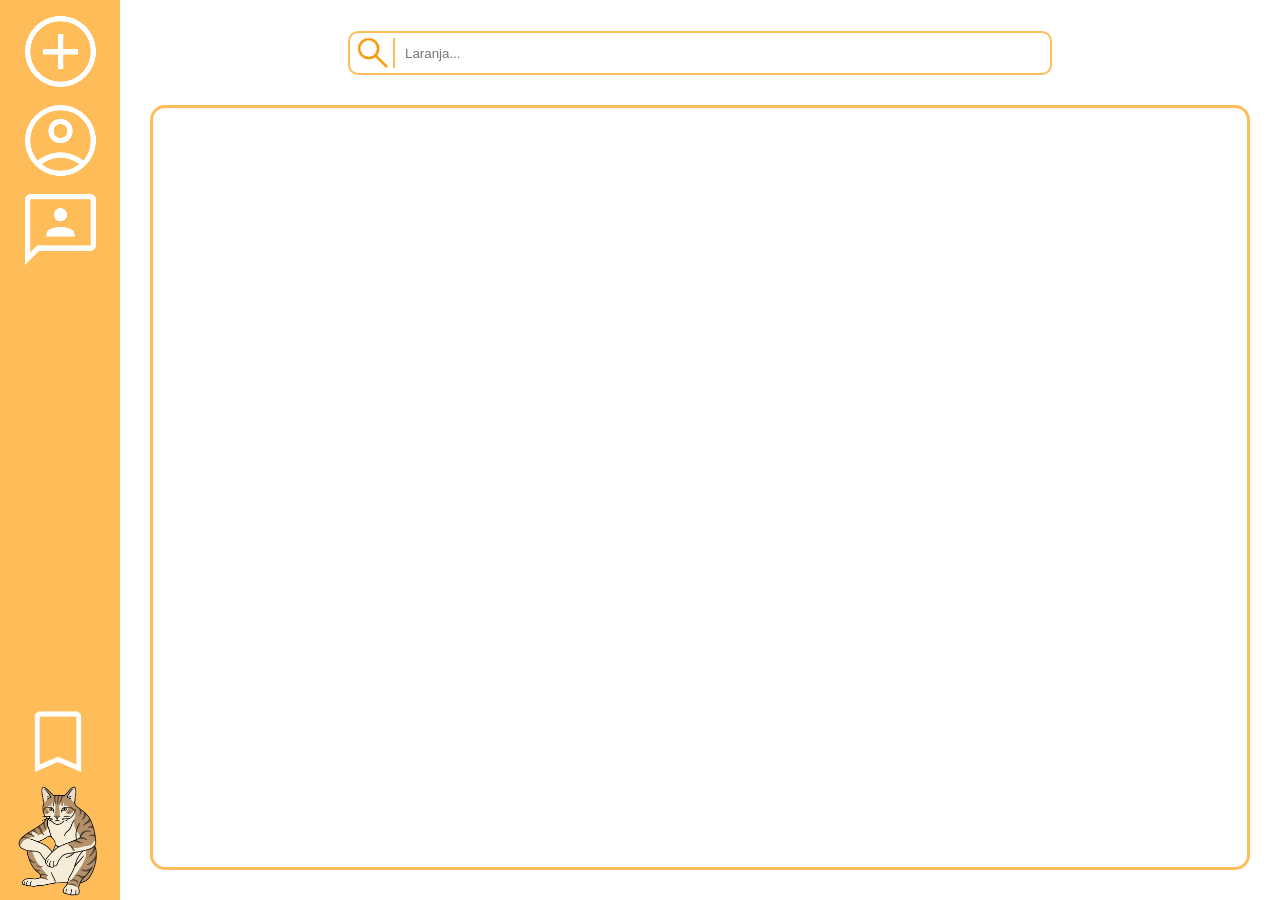
<file: web/html/index.html>
<!DOCTYPE html>
<html lang="pt-BR">
<head>
    <meta charset="UTF-8">
    <meta name="viewport" content="width=device-width, initial-scale=1.0">
    <link rel="stylesheet" type="text/css" href="../css/style.css">
    <link rel="icon" type="image/png" href="../assets/logo.png">
    <title>Ronrom</title>
</head>
<body>

    <header class="menu_lateral">
        <div class="menu_caixa">
            <div class="adicionar_botaoc1">
                <img src="../assets/adicionar_botao.png">
                <a href="user.html" id="conta_btn">
                    <img src="../assets/conta_default.png">
                </a>
                <img src="../assets/botao_chat.png">
            </div>
            <div class="gato_logoc2">
                <a href="favoritos.html">
                <img src="../assets/botao_favoritos.png">
                </a>
                <img src="../assets/logo.png">
            </div>
        </div>
    </header>

    <main class="feed">
        <div class="pesquisa">
            <div class="lupa">
                <img src="../assets/lupa_bp.png">
                <div class="linha"></div>
            </div>
            <input type="text" placeholder="Laranja..." maxlength="50">
        </div>

        <div class="caixa_gatos">
            <div class="gatos" id="gatos">
                
            </div>
        </div>
    </main>

    <script src="../js/app.js"></script>
</body>
</html>
</file>
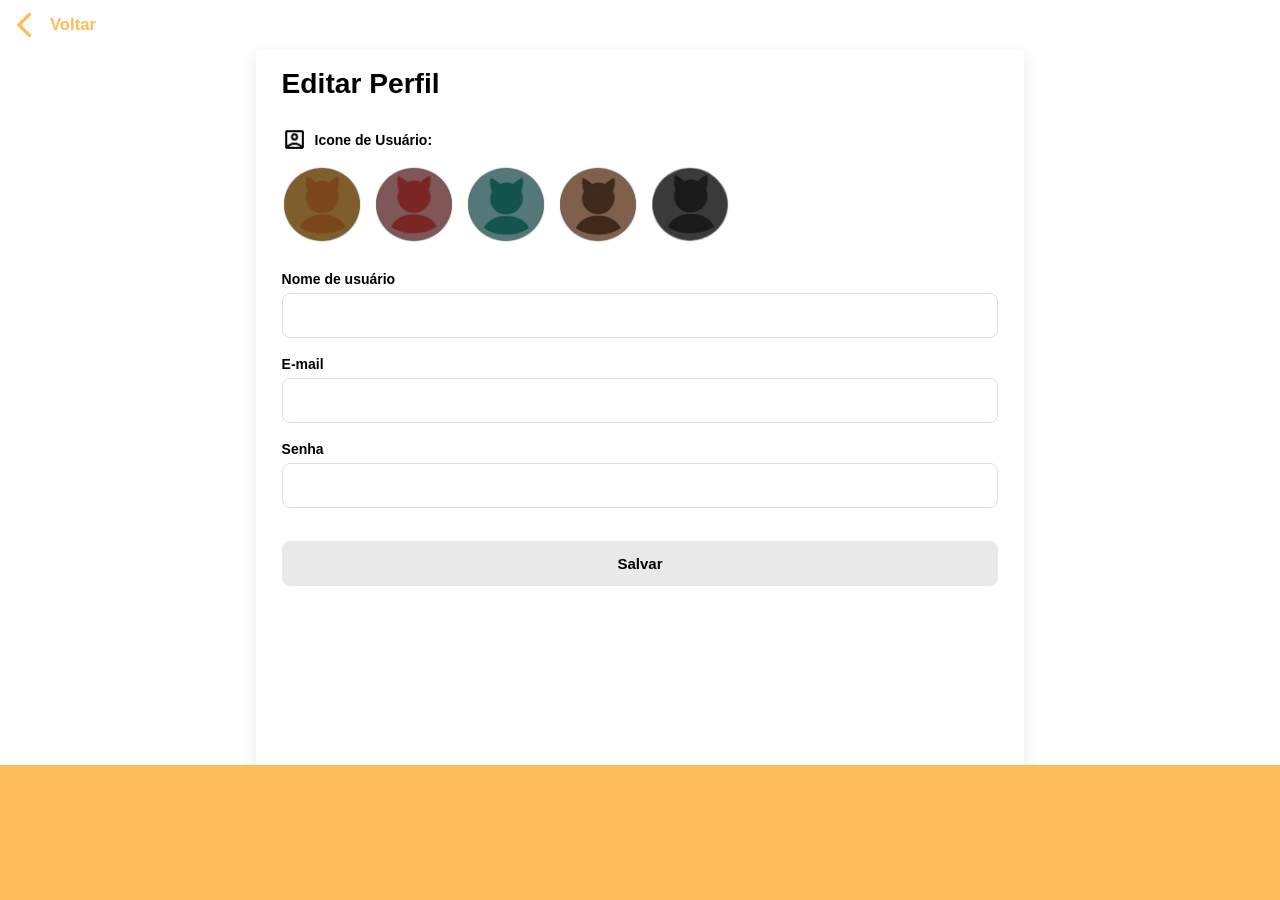
<file: web/html/editarperfil.html>
<!DOCTYPE html>
<html lang="pt-BR">
<head>
    <meta charset="UTF-8">
    <meta name="viewport" content="width=device-width, initial-scale=1.0">
    <link rel="stylesheet" type="text/css" href="../css/editarperfil.css">
    <link rel="icon" type="image/png" href="../assets/logo.png">
    <title>Ronrom</title>
</head>
<body> 
    <header class="principal">
        <div class="voltar">
            <img src="../assets/voltar_botao.png">
            <a href="userconfig.html">Voltar</a>
        </div>

        <main id="bloco_editar">
            <h1>Editar Perfil</h1>

            <div id="foto">
                <div id="foto_legenda">
                    <img src="../assets/user_foto.png">
                    Icone de Usuário:
                </div>
                <div id="fotos">
                    <img src="../assets/user-ft-1.png" data-foto="user-ft-1.png">
                    <img src="../assets/user-ft-2.png" data-foto="user-ft-2.png">
                    <img src="../assets/user-ft-3.png" data-foto="user-ft-3.png">
                    <img src="../assets/user-ft-4.png" data-foto="user-ft-4.png">
                    <img src="../assets/user-ft-6.png" data-foto="user-ft-6.png">
                </div>
            </div>

            <div id="username">
                <label for="username_input">Nome de usuário</label>
                <input type="text" id="username_input" maxlength="30">
            </div>

            <div id="email">
                <label for="email_input">E-mail</label>
                <input type="text" id="email_input" maxlength="50">
            </div>

            <div id="senha">
                <label>Senha</label>
                <input type="password" id="senha_input" maxlength="50">
                <a id="status">

                </a>
            </div>

            <button id="salvar">
                Salvar
            </button>
        </main>

        <footer id="rodape"></footer>

    </header>

    <script src="../js/editarperfil.js"></script>
</body>
</html>
</file>
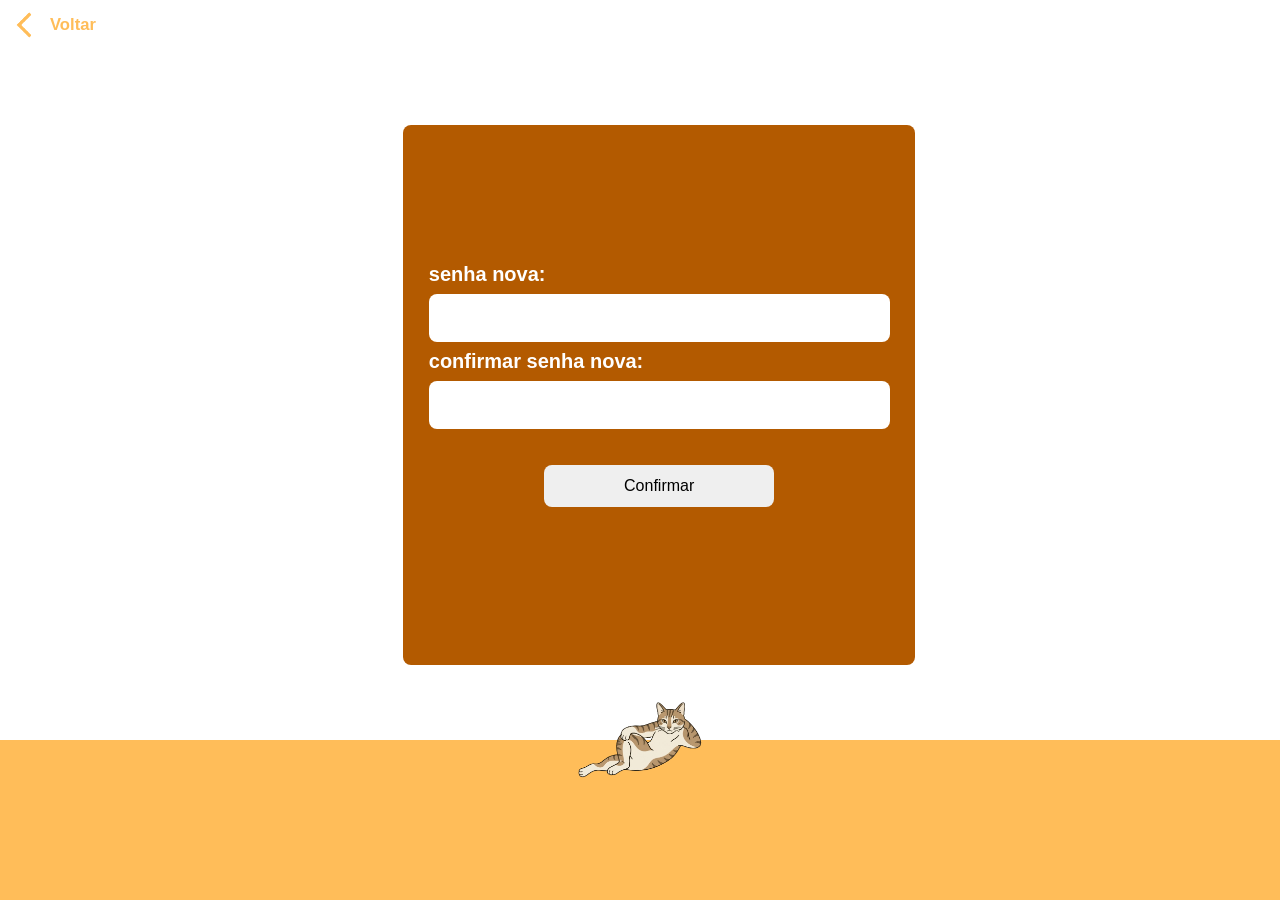
<file: web/html/esqueci_senha.html>
<!DOCTYPE html>
<html lang="pt-BR">
<head>
    <meta charset="UTF-8">
    <meta name="viewport" content="width=device-width, initial-scale=1.0">
    <link rel="stylesheet" type="text/css" href="../css/esqueci_senha.css">
    <link rel="icon" type="image/png" href="../assets/logo.png">
    <title>Ronrom</title>
</head>
<body>

    <div class="voltar">
        <img src="../assets/voltar_botao.png" height="50" width="50">
        <a href="senha.html">Voltar</a>
    </div>

    <header class="principal">
        <div class="bloco_senha">
            <label for="senha_nova">senha nova:</label>
            <input type="password" maxlength="15" id="senha_nova">
            <label for="senha_novac">confirmar senha nova:</label>
            <input type="password" maxlength="15" id="senha_novac">
            <a id="status"></a>
            <button type="submit" id="confirmar_btn">Confirmar</button>
        </div>
    </header>
    
    <footer class="rodape">
        <div class="linha">
            <img src="../assets/logofeed.png">
        </div>
    </footer>
    
    <script src="../js/esqueci_senha.js"></script>

</body>
</html>
</file>
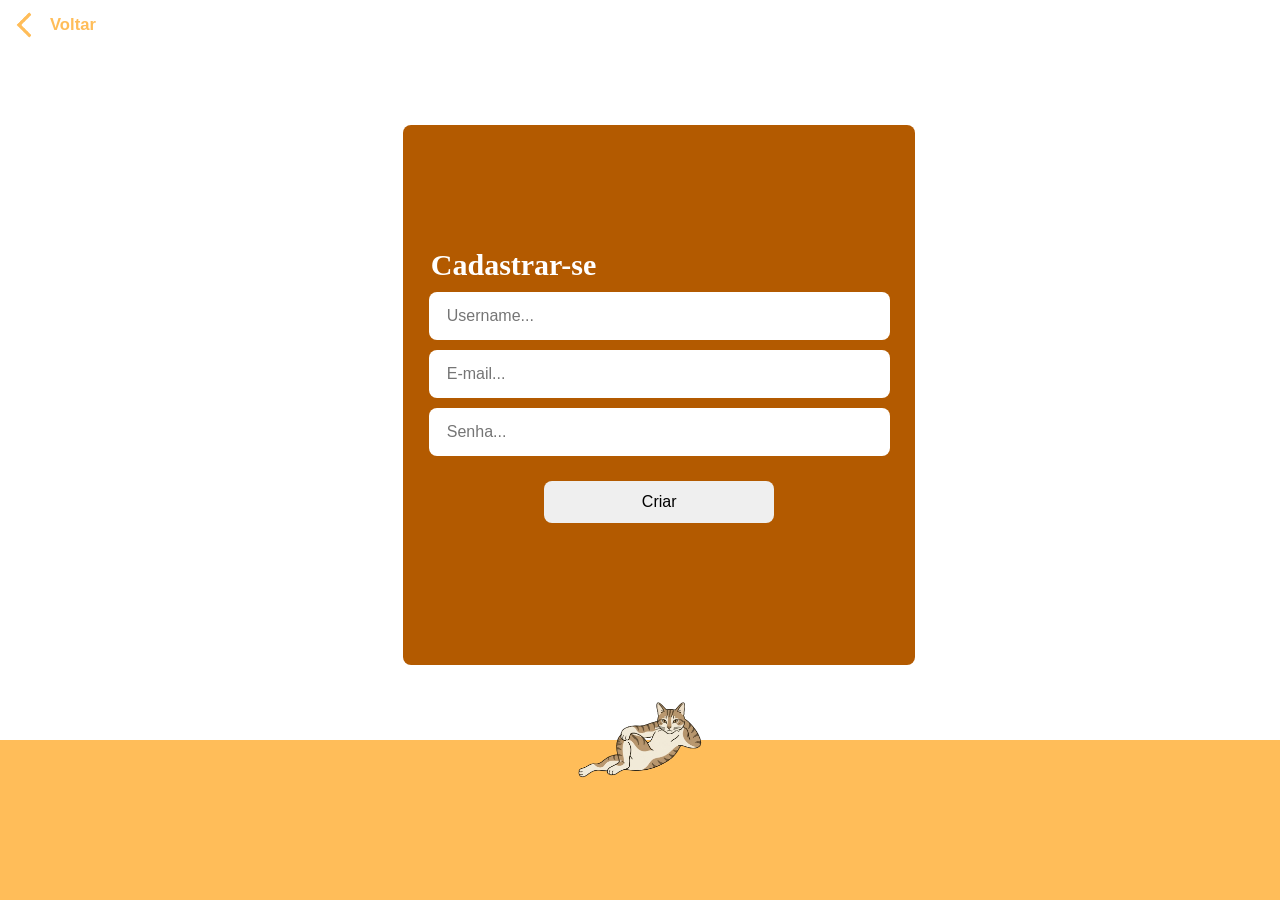
<file: web/html/newuser.html>
<!DOCTYPE html>
<html lang="pt-BR">
<head>
    <meta charset="UTF-8">
    <meta name="viewport" content="width=device-width, initial-scale=1.0">
    <link rel="stylesheet" type="text/css" href="../css/newuser.css">
    <link rel="icon" type="image/png" href="../assets/logo.png">
    <title>Ronrom</title>
</head>
<body>
    <div class="voltar">
        <img src="../assets/voltar_botao.png" height="50" width="50">
        <a href="user.html">Voltar</a>
    </div>

    <header class="principal">
        <div class="bloco_cadastro">
            <legend>Cadastrar-se</legend>
            <input type="text" id="username" placeholder="Username..." maxlength="30">
            <input type="text" id="email" placeholder="E-mail..." maxlength="50">
            <input type="text" id="senha" placeholder="Senha..." maxlength="15">
            <a id="status"></a>
            <button type="button" id="criar_btn">Criar</button>
        </div>
    </header>

    <footer class="rodape">
        <div class="linha">
            <img src="../assets/logofeed.png">
        </div>
    </footer>

    <script src="../js/newuser.js"></script>
</body>
</html>
</file>
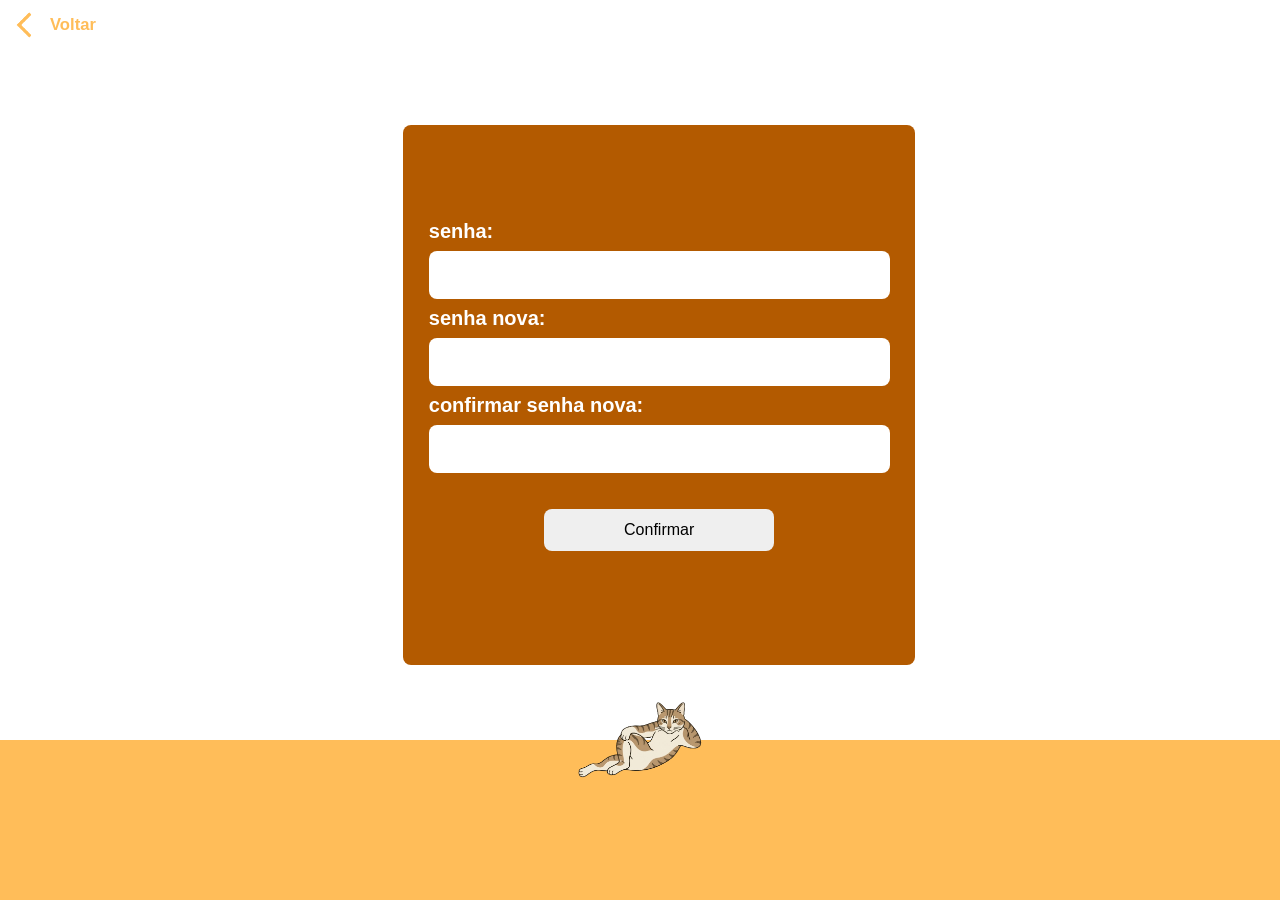
<file: web/html/resetsenha.html>
<!DOCTYPE html>
<html lang="pt-BR">
<head>
    <meta charset="UTF-8">
    <meta name="viewport" content="width=device-width, initial-scale=1.0">
    <link rel="stylesheet" type="text/css" href="../css/resetsenha.css">
    <link rel="icon" type="image/png" href="../assets/logo.png">
    <title>Ronrom</title>
</head>
<body>

    <div class="voltar">
        <img src="../assets/voltar_botao.png" height="50" width="50">
        <a href="senha.html">Voltar</a>
    </div>

    <header class="principal">
        <div class="bloco_senha">
            <label for="senha">senha:</label>
            <input type="password" maxlength="15" id="senha">
            <label for="senha_nova">senha nova:</label>
            <input type="password" maxlength="15" id="senha_nova">
            <label for="senha_novac">confirmar senha nova:</label>
            <input type="password" maxlength="15" id="senha_novac">
            <a id="status"></a>
            <button type="submit" id="confirmar_btn">Confirmar</button>
        </div>
    </header>
    
    <footer class="rodape">
        <div class="linha">
            <img src="../assets/logofeed.png">
        </div>
    </footer>
    
    <script src="../js/resetsenha.js"></script>

</body>
</html>
</file>
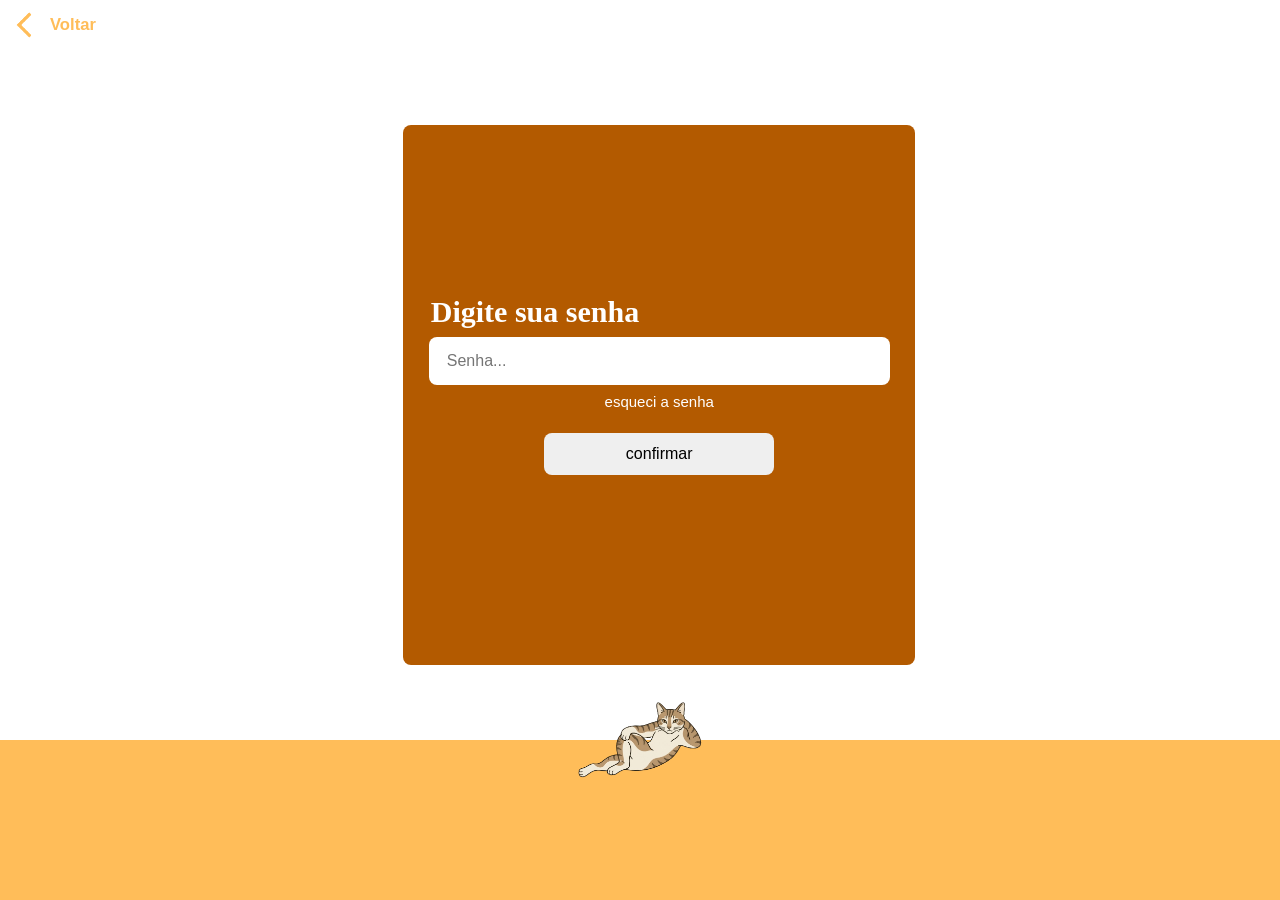
<file: web/html/senha.html>
<!DOCTYPE html>
<html lang="pt-BR">
<head>
    <meta charset="UTF-8">
    <meta name="viewport" content="width=device-width, initial-scale=1.0">
    <link rel="stylesheet" type="text/css" href="../css/senha.css">
    <link rel="icon" type="image/png" href="../assets/logo.png">
    <title>Ronrom</title>
</head>
<body>

    <div class="voltar">
        <img src="../assets/voltar_botao.png" height="50" width="50">
        <a href="userconfig.html">Voltar</a>
    </div>

    <header class="principal">
        <div class="bloco_senha">
            <legend>Digite sua senha</legend>
            <input type="password" placeholder="Senha..." maxlength="15" id="senha">
            <a id="senhan_btn">esqueci a senha</a>
            <a id="status"></a>
            <button type="submit" id="confirmar_btn">confirmar</button>
        </div>
    </header>
    
    <footer class="rodape">
        <div class="linha">
            <img src="../assets/logofeed.png">
        </div>
    </footer>

    <script src="../js/senha.js"></script>
</body>
</html>
</file>
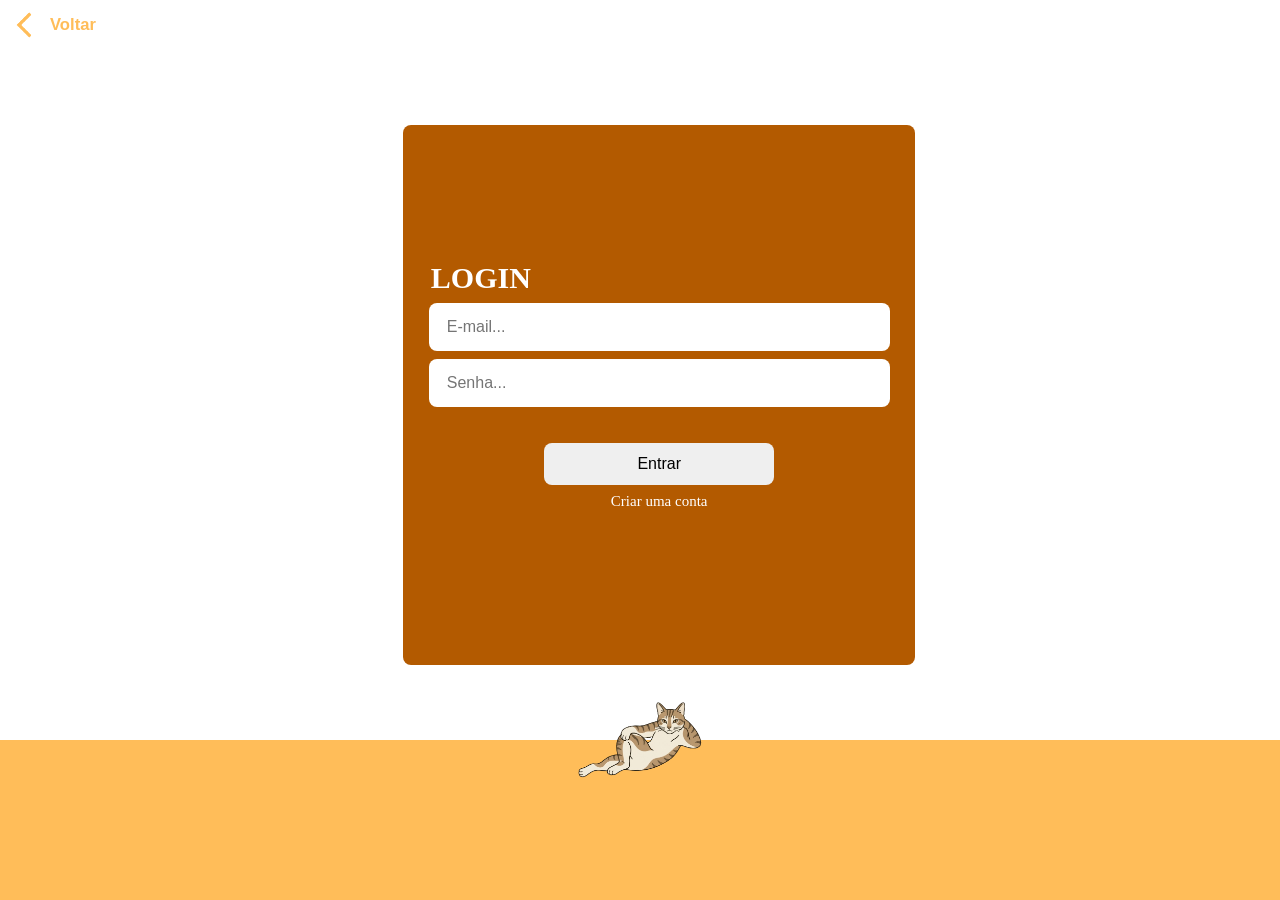
<file: web/html/user.html>
<!DOCTYPE html>
<html lang="pt-BR">
<head>
    <meta charset="UTF-8">
    <meta name="viewport" content="width=device-width, initial-scale=1.0">
    <link rel="stylesheet" type="text/css" href="../css/user.css">
    <link rel="icon" type="image/png" href="../assets/logo.png">
    <title>Ronrom</title>
</head>
<body>

    <div class="voltar">
        <img src="../assets/voltar_botao.png" height="50" width="50">
        <a href="index.html">Voltar</a>
    </div>

    <header class="principal">
        <div class="bloco_login">
            <legend>LOGIN</legend>
            <input type="text" placeholder="E-mail..." maxlength="50" id="email">
            <input type="password" placeholder="Senha..." maxlength="15" id="senha">
            <a id="status"></a>
            <button type="submit" id="entrar_btn">Entrar</button>
            <a href="newuser.html" id="criar_btn">Criar uma conta</a>
        </div>
    </header>
    
    <footer class="rodape">
        <div class="linha">
            <img src="../assets/logofeed.png">
        </div>
    </footer>

    <script src="../js/user.js"></script>
</body>
</html>
</file>
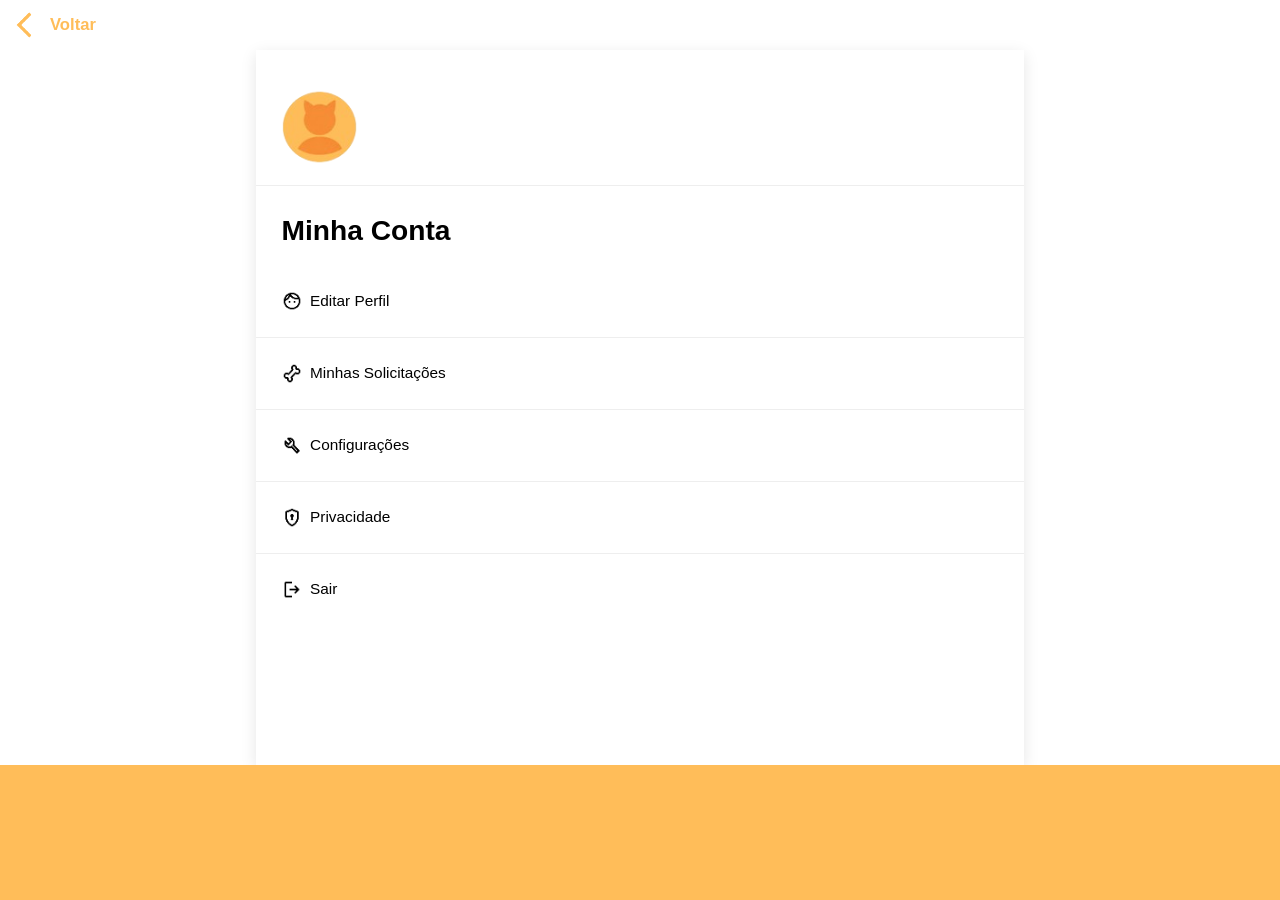
<file: web/html/userconfig.html>
<!DOCTYPE html>
<html lang="pt-BR">
<head>
    <meta charset="UTF-8">
    <meta name="viewport" content="width=device-width, initial-scale=1.0">
    <link rel="stylesheet" type="text/css" href="../css/userconfig.css">
    <link rel="icon" type="image/png" href="../assets/logo.png">
    <title>Ronrom</title>
</head>
<body> 
    <header class="principal">
        <div class="voltar">
            <img src="../assets/voltar_botao.png" height="50" width="50">
            <a href="index.html">Voltar</a>
        </div>

        <div id="configs">
            <div id="conta_info">
                <img src="../assets/user-ft-1.png" id="ft_user">
                <div id="user_dados">
                    <p id="username"></p>
                    <p id="email"></p>
                </div>
            </div>
            <h1>Minha Conta</h1>
            <a id="editar_perfil" href="senha.html">
                <img src="../assets/editar_user_btn.png">
                Editar Perfil
            </a>
            <a id="solicitacoes">
                <img src="../assets/solicitacoes_btn.png">
                Minhas Solicitações
            </a>
            <a id="config">
                <img src="../assets/config_btn.png">
                Configurações
            </a>
            <a id="privacidade">
                <img src="../assets/privacidade_btn.png">
                Privacidade
            </a>
            <button id="logout_btn">
                <img src="../assets/logout_btn.png">
                Sair
            </button>
        </div>
    </header>

    <footer class="rodape">

    </footer>

    <script src="../js/userconfig.js"></script>
</body>
</html>
</file>
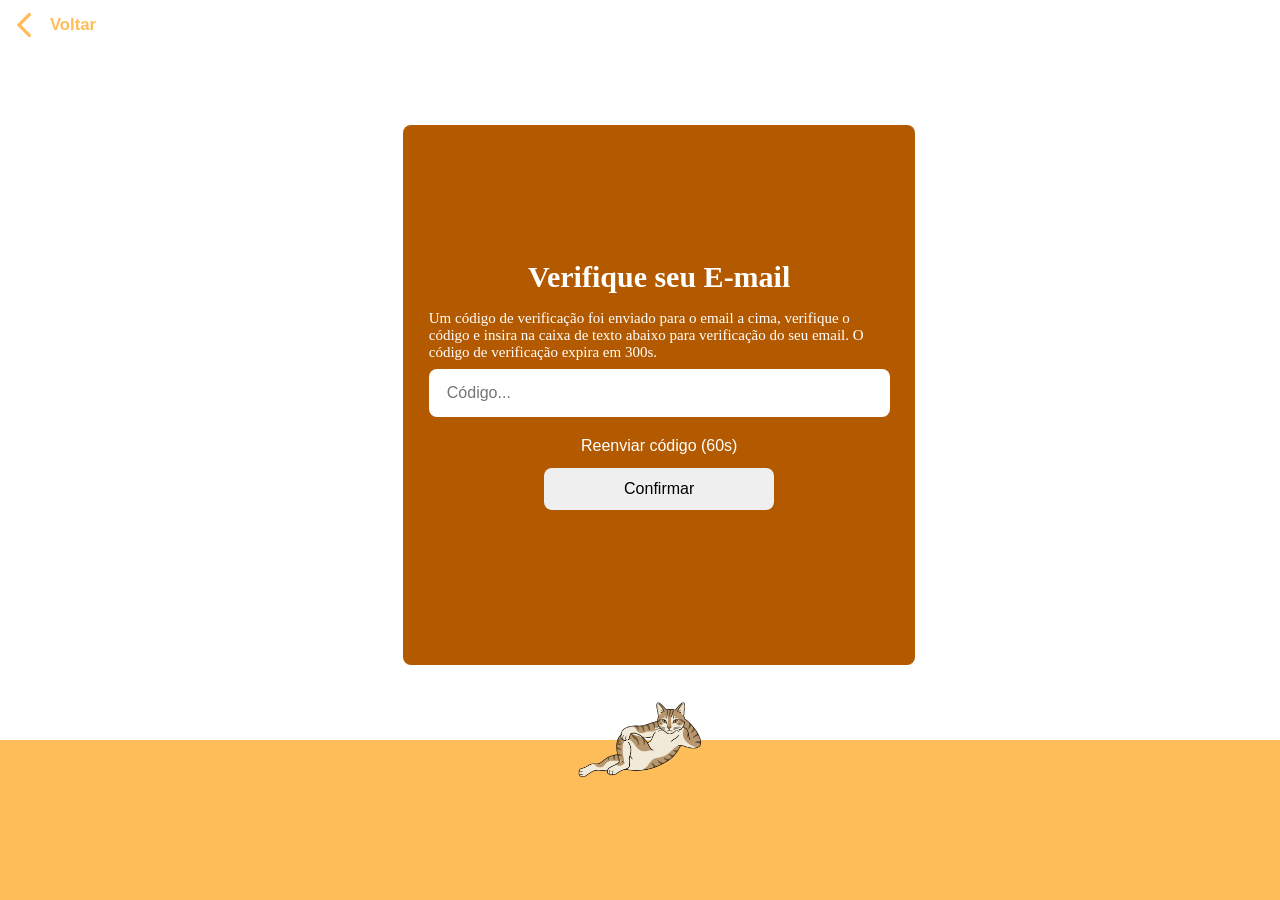
<file: web/html/verificar.html>
<!DOCTYPE html>
<html lang="pt-BR">
<head>
    <meta charset="UTF-8">
    <meta name="viewport" content="width=device-width, initial-scale=1.0">
    <link rel="stylesheet" type="text/css" href="../css/verificar.css">
    <link rel="icon" type="image/png" href="../assets/logo.png">
    <title>Ronrom</title>
</head>
<body>
    <div class="voltar">
        <img src="../assets/voltar_botao.png" height="50" width="50">
        <a href="newuser.html">Voltar</a>
    </div>

    <header class="principal">
        <div class="bloco_verificacao">
            <legend>Verifique seu E-mail</legend>
            <legend id="email-masc"></legend>
            <a id="tempo-expiracao">Um código de verificação foi enviado para o email a cima, verifique o código e insira na caixa de texto abaixo para verificação do seu email. O código de verificação expira em 300s.</a>
            <input type="text" placeholder="Código..." maxlength="15" id="codigo">
            <button id="reenv_btn">Reenviar código (60s)</button>
            <a id="status"></a>
            
            <button type="submit" id="confirmar_btn">Confirmar</button>
        </div>
    </header>

    <footer class="rodape">
        <div class="linha">
            <img src="../assets/logofeed.png">
        </div>
    </footer>

   <script src="../js/verificar.js"></script>
</body>
</html>
</file>
<file: web/css/style.css>
body{
    margin: 0;
    padding: 0;
    display: flex;
    overflow: hidden;
}

.menu_lateral{
    width: 120px;
    flex-shrink: 0;
}

.menu_caixa{
    display: flex;
    max-width: 300px;
    height: 100vh;
    background-color:#ffbd59;
    flex-direction: column;
}

.gato_logoc2{
    width: 30%;
    max-width: 100px;
    min-width: 60px;
    margin-left: 2vh;
    margin-top: auto;
}

.gato_logoc2 img{
    width: 30%;
    max-width: 150px;
    min-width: 80px;
}

.adicionar_botaoc1{
    width: 30%;
    max-height: 100px;
    max-width: 100px;
    min-width: 60px;
    min-width: 4vh;
    margin-top: 1vh;
    margin-left: 2vh;
}

.feed{
    display: flex;
    flex: 1;
    flex-direction: column;
    align-items: center;
    padding: 30px 20px;
}

.pesquisa{
    display: flex;
    height: 40px;
    width: 100%;
    max-width: 700px;
    background-color:#ffffff;
    border: 2px solid #ffbd59;
    border-radius: 10px;
    margin-top: 1px;
}

.lupa{
    display: flex;
    margin-left: 3px;
    align-items: center;
}

.lupa img{
    width: 40px;
    height: 40px;
}

.linha {
    width: 2px;
    height: 30px;
    background-color: #ffbd59;
}

.pesquisa input{
    border: none;
    outline: none;
    padding: 0 10px;
    background: transparent;
    flex: 1;
    height: 100%;
}

.caixa_gatos{
    width: 100%;
    max-width: 1100px;
    height: 85vh;
    max-height: 800px;
    min-height: 300px;
    margin-top: 30px;
    padding: clamp(10px, 2vw, 20px);
    border: 3px solid #ffbd59;
    border-radius: 15px;
    box-sizing: border-box;
    overflow-y: auto;
    overflow-x: hidden;
}

.gatos{
    display: grid;
    grid-template-columns: repeat(auto-fill, minmax(180px, 1fr));
    gap: clamp(10px, 2vw, 20px);
    width: 100%;
    cursor: pointer;
}

.gato{
    width: 100%;
    min-width: 0;
    overflow: hidden;
    border: 2px solid #ffbd59;
    border-radius: 12px;
    padding: 10px;
    box-sizing: border-box;
    background-color: #ffbd59;
    position: relative;
}

#gatoimg {
    width: 100%;
    aspect-ratio: 1/1;
    object-fit: cover;
    display: block;
    border-radius: 10px;
}

.gato h3{
    margin: 10px 0 6px;
    font-family: Arial, sans-serif;
    font-size: 25px;
    font-weight: bold;
    color: #ff9d3b
}

.gato p{
    margin: 5px 8px;
    font-family: Arial, sans-serif;
    font-size: 14px;
    color: white;
    font-weight: bold;
}

#info_gato{
    display: flex;
    justify-content: flex-start;
    align-items: center;
    gap: 10px;
}

#dados_gato{
    min-width: 0;
    flex: none
}

#favorito_btn{
    position: absolute;
    bottom: 1px;
    right: 3px;
    border: none;
    background: none;
    padding: 10px;
    cursor: pointer;
}

#favorito_btn img{
    width: 50px;
    height: 50px;
    display: block;
}
</file>
<file: web/css/editarperfil.css>
*{
    box-sizing: border-box;
}

html, body{
    margin: 0;
    min-height: 100%;
}

body{
    min-height: 100vh;
    display: flex;
    flex-direction: column;
    font-family: "Segoe UI", Arial, sans-serif;
}

.principal{
    width: 100%;
    flex: 1;
    display: flex;
    flex-direction: column;
}

#foto {
    display: flex;
    flex-direction: column;
    gap: 12px;
    margin-bottom: 3vh;
}

#foto_legenda {
    display: flex;
    align-items: center;
    gap: 8px;
    font-size: clamp(14px, 1vw, 16px);
    font-weight: bold;
}

#foto_legenda img {
    width: 25px;
    height: 25px;
}

#fotos {
    display: flex;
    align-items: center;
    gap: 12px;
    flex-wrap: wrap;
}

#fotos img {
    width: clamp(55px, 7vw, 80px);
    height: clamp(55px, 7vw, 80px);
    border-radius: 50%;
    object-fit: cover;
    cursor: pointer;
    transition: filter 0.2s, opacity 0.2s;
}
#fotos img.slecionada{
    filter: brightness(1);
}

#fotos img:not(.selecionada){
    filter: brightness(0.5);
}

#bloco_editar{
    width: 60vw;
    max-width: 900px;
    min-width: 300px;
    margin: 0 auto;
    padding: 2vh 2vw;
    background-color: white;
    box-shadow: 0 4px 15px rgba(0, 0, 0, 0.1);
    display: flex;
    flex-direction: column;
    flex: 1;
}

#bloco_editar h1{
    margin: 0 0 3vh;
    font-size: clamp(24px, 2.2vw, 32px);
}

#username, #email, #senha{
    display: flex;
    flex-direction: column;
    gap: 6px;
    margin-bottom: 2vh;
}

#username label, #email label, #senha label{
    font-size: clamp(14px, 1vw, 16px);
    font-weight: bold;
}

#username input, #email input, #senha input{
    width: 100%;
    min-height: 45px;
    padding: 10px 12px;
    border: 1px solid #ddd;
    border-radius: 8px;
    font-family: inherit;
    font-size: clamp(14px, 1vw, 16px);
    outline: none;
}

#salvar {
    width: 100%;
    min-height: 45px;
    margin-top: 1vh;
    border: none;
    border-radius: 8px;
    background-color: rgb(233, 233, 233);
    font-size: clamp(15px, 1vw, 17px);
    font-weight: bold;
    cursor: pointer;
}

#rodape{
    width: 100%;
    height: 15vh;
    min-height: 100px;
    background-color: #ffbd59;
}

.voltar {
    display: flex;
    align-items: center;
}

.voltar img {
    width: clamp(35px, 4vw, 50px);
    height: clamp(35px, 4vw, 50px);
}

.voltar a {
    text-decoration: none;
    font-size: clamp(16px, 1.3vw, 19px);
    color: #ffbd59;
    font-weight: bold;
    font-family: "Segoe UI", Arial, sans-serif;
}

#status{
    color: red;
    font-size: clamp(12px, 1vw, 14px);
    max-width: 100%;
    overflow-wrap: break-word;
    font-family: initial;
    text-align: center;
}
</file>
<file: web/css/esqueci_senha.css>
body{
    display: flex;
    margin: 0;
    flex-direction: column;
    min-height: 100vh;
    font-family: "Segoe UI", Arial, sans-serif;
}

.rodape{
    position: relative;
}

.principal{
    flex: 1;
    display: flex;
    justify-content: center;
    align-items: center;
    padding-left: 3vw;
}

.linha{
    display: flex;
    background-color:#ffbd59;
    width: 100%;
    padding: 80px 20px;
    box-sizing: border-box;
    align-items:center;
}

.linha img{
    position: absolute;
    top: 0;
    left: 50%;
    transform: translate(-50%, -50%);
    height: auto;
    width: 10vw;
}

.bloco_senha{
    display: flex;
    background-color: #b35a00;
    flex-direction: column;
    padding: 2vw;
    padding-bottom: 5vh;
    gap: 8px;
    width: 40vw;
    height: 60vh;
    border-radius: 8px;
    box-sizing: border-box;
    justify-content: center;
}

.bloco_senha label{
    color: white;
    font-weight: bold;
    font-size: 20px;
}

.bloco_senha input:first-child{
    width: 100%;
    box-sizing: border-box;
}

.bloco_senha input{
    border: none;
    border-radius: 8px;
    padding: 15px 18px;
    font-size: 16px;
}

.bloco_senha button{
    width: 50%;
    padding: 12px;
    border: none;
    border-radius: 8px;
    font-size: 16px;
    cursor: pointer;
    align-self: center;
    margin-top: 20px;
}

#status{
    color: red;
    text-align: center;
    font-size: 15px;
    font-family: initial;
}

.voltar {
    display: flex;
    align-items: center;
}

.voltar img {
    width: clamp(35px, 4vw, 50px);
    height: clamp(35px, 4vw, 50px);
}

.voltar a {
    text-decoration: none;
    font-size: clamp(16px, 1.3vw, 19px);
    color: #ffbd59;
    font-weight: bold;
    font-family: "Segoe UI", Arial, sans-serif;
}
</file>
<file: web/css/newuser.css>
body{
    display: flex;
    margin: 0;
    flex-direction: column;
    min-height: 100vh;
}

.rodape{
    position: relative;
}

.principal{
    flex: 1;
    display: flex;
    justify-content: center;
    align-items: center;
    padding-left: 3vw;
}

.linha{
    display: flex;
    background-color:#ffbd59;
    width: 100%;
    padding: 80px 20px;
    box-sizing: border-box;
    align-items:center;
}

.linha img{
    position: absolute;
    top: 0;
    left: 50%;
    transform: translate(-50%, -50%);
    height: auto;
    width: 10vw;
}

.bloco_cadastro{
    display: flex;
    background-color: #b35a00;
    flex-direction: column;
    padding: 2vw;
    padding-bottom: 5vh;
    gap: 10px;
    width: 40vw;
    height: 60vh;
    border-radius: 8px;
    box-sizing: border-box;
    justify-content: center;
}

.bloco_cadastro input:first-child{
    width: 100%;
    box-sizing: border-box;
}

.bloco_cadastro input{
    border: none;
    border-radius: 8px;
    padding: 15px 18px;
    font-size: 16px;
}

.bloco_cadastro legend{
    color: white;
    font-size: 30px;
    border-radius: 10px;
    font-weight: bold;
}

.bloco_cadastro button{
    width: 50%;
    padding: 12px;
    border: none;
    border-radius: 8px;
    font-size: 16px;
    cursor: pointer;
    align-self: center;
    margin-top: 5px;
}

.voltar {
    display: flex;
    align-items: center;
}

.voltar img {
    width: clamp(35px, 4vw, 50px);
    height: clamp(35px, 4vw, 50px);
}

.voltar a {
    text-decoration: none;
    font-size: clamp(16px, 1.3vw, 19px);
    color: #ffbd59;
    font-weight: bold;
    font-family: "Segoe UI", Arial, sans-serif;
}

.bloco_cadastro a{
    color: red;
    text-align: center;
    font-size: 15px;
}
</file>
<file: web/css/senha.css>
body{
    display: flex;
    margin: 0;
    flex-direction: column;
    min-height: 100vh;
}

.rodape{
    position: relative;
}

.principal{
    flex: 1;
    display: flex;
    justify-content: center;
    align-items: center;
    padding-left: 3vw;
}

.linha{
    display: flex;
    background-color:#ffbd59;
    width: 100%;
    padding: 80px 20px;
    box-sizing: border-box;
    align-items:center;
}

.linha img{
    position: absolute;
    top: 0;
    left: 50%;
    transform: translate(-50%, -50%);
    height: auto;
    width: 10vw;
}

.bloco_senha{
    display: flex;
    background-color: #b35a00;
    flex-direction: column;
    padding: 2vw;
    padding-bottom: 5vh;
    gap: 8px;
    width: 40vw;
    height: 60vh;
    border-radius: 8px;
    box-sizing: border-box;
    justify-content: center;
}

.bloco_senha input:first-child{
    width: 100%;
    box-sizing: border-box;
}

.bloco_senha input{
    border: none;
    border-radius: 8px;
    padding: 15px 18px;
    font-size: 16px;
}

.bloco_senha legend{
    color: white;
    font-size: 30px;
    border-radius: 10px;
    font-weight: bold;
}

.bloco_senha button{
    width: 50%;
    padding: 12px;
    border: none;
    border-radius: 8px;
    font-size: 16px;
    cursor: pointer;
    align-self: center;
    margin-top: 7px;
}

#status{
    color: red;
    text-align: center;
    font-size: 15px;
}

#senhan_btn{
    color: white;
    text-align: center;
    text-decoration: none;
    font-size: 15px;
    font-family: "Segoe UI", Arial, sans-serif;
    cursor: pointer;
}

#senhan_btn:hover {
    text-decoration: underline;
}

.voltar {
    display: flex;
    align-items: center;
}

.voltar img {
    width: clamp(35px, 4vw, 50px);
    height: clamp(35px, 4vw, 50px);
}

.voltar a {
    text-decoration: none;
    font-size: clamp(16px, 1.3vw, 19px);
    color: #ffbd59;
    font-weight: bold;
    font-family: "Segoe UI", Arial, sans-serif;
}
</file>
<file: web/css/user.css>
body{
    display: flex;
    margin: 0;
    flex-direction: column;
    min-height: 100vh;
}

.rodape{
    position: relative;
}

.principal{
    flex: 1;
    display: flex;
    justify-content: center;
    align-items: center;
    padding-left: 3vw;
}

.linha{
    display: flex;
    background-color:#ffbd59;
    width: 100%;
    padding: 80px 20px;
    box-sizing: border-box;
    align-items:center;
}

.linha img{
    position: absolute;
    top: 0;
    left: 50%;
    transform: translate(-50%, -50%);
    height: auto;
    width: 10vw;
}

.bloco_login{
    display: flex;
    background-color: #b35a00;
    flex-direction: column;
    padding: 2vw;
    padding-bottom: 5vh;
    gap: 8px;
    width: 40vw;
    height: 60vh;
    border-radius: 8px;
    box-sizing: border-box;
    justify-content: center;
}

.bloco_login input:first-child{
    width: 100%;
    box-sizing: border-box;
}

.bloco_login input{
    border: none;
    border-radius: 8px;
    padding: 15px 18px;
    font-size: 16px;
}

.bloco_login legend{
    color: white;
    font-size: 30px;
    border-radius: 10px;
    font-weight: bold;
}

.bloco_login button{
    width: 50%;
    padding: 12px;
    border: none;
    border-radius: 8px;
    font-size: 16px;
    cursor: pointer;
    align-self: center;
    margin-top: 20px;
}

#status{
    color: red;
    text-align: center;
    font-size: 15px;
}

#criar_btn{
    color: white;
    text-align: center;
    text-decoration: none;
    font-size: 15px;
}

#criar_btn:hover {
    text-decoration: underline;
}

.voltar {
    display: flex;
    align-items: center;
}

.voltar img {
    width: clamp(35px, 4vw, 50px);
    height: clamp(35px, 4vw, 50px);
}

.voltar a {
    text-decoration: none;
    font-size: clamp(16px, 1.3vw, 19px);
    color: #ffbd59;
    font-weight: bold;
    font-family: "Segoe UI", Arial, sans-serif;
}
</file>
<file: web/css/userconfig.css>
* {
    box-sizing: border-box;
}

html, body {
    margin: 0;
    min-height: 100%;
}

body{
    min-height: 100vh;
    display: flex;
    flex-direction: column;
    font-family: "Segoe UI", Arial, sans-serif;
}

.principal{
    width: 100%;
    flex: 1;
    display: flex;
    flex-direction: column;
}

#menu{
    width: 100%;
}

#conta_info{
    padding: 2vh 2vw;
    border-bottom: 1px solid #eeeeee;
    margin-bottom: 2vh;
    display: flex;
    align-items: center;
    gap: 1.2vw;
}

#configs{
    width: 60vw;
    max-width: 900px;
    min-width: 300px;
    flex: 1;
    margin: 0 auto;
    display: flex;
    flex-direction: column;
    background-color: white;
    padding: 2vh 0;
    box-shadow: 0 4px 15px rgba(0, 0, 0, 0.1);
}

#configs h1{
    margin: 0;
    padding: 1vh 2vw 2vh;
    font-size: 2.2vw;
}

#configs a, #configs button{
    display: flex;
    align-items: center;
    width: 100%;
    min-height: 8vh;
    padding: 0 2vw;
    border: none;
    background: none;
    text-decoration: none;
    text-align: left;
    font-size: 1.2vw;
    cursor: pointer;
    color: inherit;
}

#configs img{
    width: 1.6vw;
    height: 1.6vw;
    min-width: 20px;
    min-height: 20px;
    margin-right: 8px;
}

#configs a + a, #configs a + button{
    border-top: 1px solid #eeeeee;
}

.rodape {
    width: 100%;
    height: 15vh;
    min-height: 100px;
    background-color: #ffbd59;
}

#conta_info img{
    width: 6vw;
    height: 6vw;
    min-width: 60px;
    min-height: 60px;
    max-width: 100px;
    max-height: 100px;
    flex-shrink: 0;
}

#conta_info{
    padding: 20px 25px;
    border-bottom: 1px solid #eeeeee;
    margin-bottom: 20px;
    display: flex;
    align-items: center;
    gap: 15px
}

#user_dados{
    display: flex;
    flex-direction: column;
    min-width: 0;
}

#user_dados p {
    margin: 0;
    overflow-wrap: anywhere;
}

#username{
    font-size: 2.2vw;
    font-weight: bold;
}

#email{
    font-size: 1vw;
}

.voltar {
    display: flex;
    align-items: center;
}

.voltar img {
    width: clamp(35px, 4vw, 50px);
    height: clamp(35px, 4vw, 50px);
}

.voltar a {
    text-decoration: none;
    font-size: clamp(16px, 1.3vw, 19px);
    color: #ffbd59;
    font-weight: bold;
}
</file>
<file: web/css/verificar.css>
body{
    display: flex;
    margin: 0;
    flex-direction: column;
    min-height: 100vh;
}

.rodape{
    position: relative;
}

.principal{
    flex: 1;
    display: flex;
    justify-content: center;
    align-items: center;
    padding-left: 3vw;
}

.linha{
    display: flex;
    background-color:#ffbd59;
    width: 100%;
    padding: 80px 20px;
    box-sizing: border-box;
    align-items:center;
}

.linha img{
    position: absolute;
    top: 0;
    left: 50%;
    transform: translate(-50%, -50%);
    height: auto;
    width: 10vw;
}

.bloco_verificacao{
    display: flex;
    background-color: #b35a00;
    flex-direction: column;
    padding: 2vw;
    padding-bottom: 5vh;
    gap: 8px;
    width: 40vw;
    height: 60vh;
    border-radius: 8px;
    box-sizing: border-box;
    justify-content: center;
}

.bloco_verificacao input:first-child{
    width: 100%;
    box-sizing: border-box;
}

.bloco_verificacao input{
    border: none;
    border-radius: 8px;
    padding: 15px 18px;
    font-size: 16px;
}

.bloco_verificacao legend{
    color: white;
    font-size: 30px;
    border-radius: 10px;
    font-weight: bold;
    align-self: center;
}

.bloco_verificacao button{
    width: 50%;
    padding: 12px;
    border: none;
    border-radius: 8px;
    font-size: 16px;
    cursor: pointer;
    align-self: center;
    margin-top: 0px;
}

.bloco_verificacao a {
    color: white;
    text-decoration: none;
    font-size: 15px;
}

.voltar {
    display: flex;
    align-items: center;
}

.voltar img {
    width: clamp(35px, 4vw, 50px);
    height: clamp(35px, 4vw, 50px);
}

.voltar a {
    text-decoration: none;
    font-size: clamp(16px, 1.3vw, 19px);
    color: #ffbd59;
    font-weight: bold;
    font-family: "Segoe UI", Arial, sans-serif;
}

#reenv_btn{
    width: 40%;
    margin: 0;
    margin-top: 0px;
    background: none;
    color: white;
    text-decoration: none;
}

#reenv_btn:hover{
    text-decoration: underline;
}

#status{
    color: red;
    font-size: 15px;
    align-self: center;
    margin-top: -15px
}
</file>
<file: web/css/resetsenha.css>
body{
    display: flex;
    margin: 0;
    flex-direction: column;
    min-height: 100vh;
    font-family: "Segoe UI", Arial, sans-serif;
}

.rodape{
    position: relative;
}

.principal{
    flex: 1;
    display: flex;
    justify-content: center;
    align-items: center;
    padding-left: 3vw;
}

.linha{
    display: flex;
    background-color:#ffbd59;
    width: 100%;
    padding: 80px 20px;
    box-sizing: border-box;
    align-items:center;
}

.linha img{
    position: absolute;
    top: 0;
    left: 50%;
    transform: translate(-50%, -50%);
    height: auto;
    width: 10vw;
}

.bloco_senha{
    display: flex;
    background-color: #b35a00;
    flex-direction: column;
    padding: 2vw;
    padding-bottom: 5vh;
    gap: 8px;
    width: 40vw;
    height: 60vh;
    border-radius: 8px;
    box-sizing: border-box;
    justify-content: center;
}

.bloco_senha label{
    color: white;
    font-weight: bold;
    font-size: 20px;
}

.bloco_senha input:first-child{
    width: 100%;
    box-sizing: border-box;
}

.bloco_senha input{
    border: none;
    border-radius: 8px;
    padding: 15px 18px;
    font-size: 16px;
}

.bloco_senha button{
    width: 50%;
    padding: 12px;
    border: none;
    border-radius: 8px;
    font-size: 16px;
    cursor: pointer;
    align-self: center;
    margin-top: 20px;
}

#status{
    color: red;
    text-align: center;
    font-size: 15px;
    font-family: initial;
}

.voltar {
    display: flex;
    align-items: center;
}

.voltar img {
    width: clamp(35px, 4vw, 50px);
    height: clamp(35px, 4vw, 50px);
}

.voltar a {
    text-decoration: none;
    font-size: clamp(16px, 1.3vw, 19px);
    color: #ffbd59;
    font-weight: bold;
    font-family: "Segoe UI", Arial, sans-serif;
}
</file>
